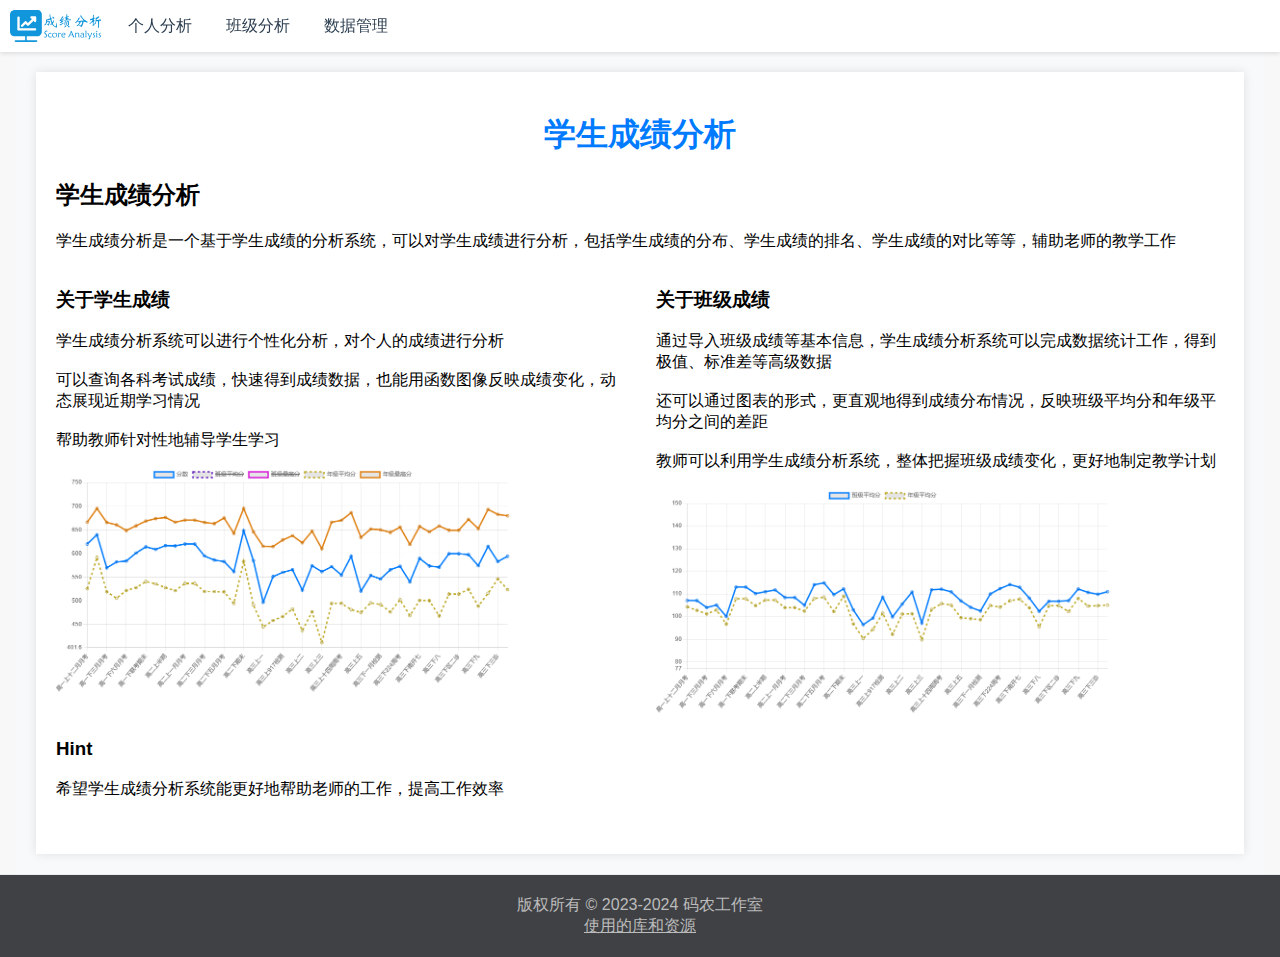
<file: frontend/index.html>
<!doctype html>
<html lang="zh-Hans-CN">

<!--头部标签开始-->

<head>
    <meta charset="UTF-8"> <!--编码-->
    <title>学生成绩分析</title> <!--标题-->
    <meta name="viewport" content="width=device-width, initial-scale=1.0"> <!--移动端适配-->
    <meta name="keywords" content="学生成绩分析"> <!--关键词-->
    <meta name="description" content="学生成绩分析"> <!--描述-->
    <meta name="author" content="罗文烨、李朝晖、沈志鸣"> <!--作者-->
    <link rel="icon" href="favicon.svg"> <!--图标-->
    <link rel="stylesheet" type="text/css" href="css/main.css"> <!--引入css文件-->
    <link rel="stylesheet" type="text/css" href="css/index.css">
    <!--脚本标签开始-->
    <script src="js/jquery-3.7.1.min.js" type="text/javascript" charset="UTF-8"></script> <!--引入jquery文件-->
    <script src="js/filepond-4.30.4.js" type="text/javascript" charset="UTF-8"></script>
    <script src="js/download.min.js" type="text/javascript" charset="UTF-8"></script>
    <script src="js/main.js" type="text/javascript" charset="UTF-8"></script> <!--引入js文件-->
    <!--脚本标签结束-->
</head>

<!--头部标签结束-->

<!--主体标签开始-->

<body id="index">
    <noscript>
        <div
            style="display: flex; justify-content: center; align-items: center; position: fixed; top: 0; left: 0; width: 100%; height: 100%; background-color: rgba(0, 0, 0, 0.5);">
            <div style="background-color: yellow; padding: 20px; border-radius: 10px;">
                你的浏览器似乎禁用了 JavaScript。为了能够正常使用这个网站的所有功能，你需要启用 JavaScript。
            </div>
        </div>
    </noscript>
    <div id="navbar"></div>
    <div class="main-content">
        <div class="container">
            <div class="header">
                <div class="title">
                    <h1>学生成绩分析</h1>
                </div>
            </div>
            <div class="content">
                <div class="content-left">
                    <div class="content-left-top">
                        <div class="content-left-top-title">
                            <h2>学生成绩分析</h2>
                        </div>
                        <div class="content-left-top-content">
                            <p>学生成绩分析是一个基于学生成绩的分析系统，可以对学生成绩进行分析，包括学生成绩的分布、学生成绩的排名、学生成绩的对比等等，辅助老师的教学工作</p>
                        </div>
                    </div>
                </div>
                <div class="grid">
                    <div class="column1">
                        <h3 class="intro">关于学生成绩</h3>
                        <p>
                            学生成绩分析系统可以进行个性化分析，对个人的成绩进行分析<br><br>
                            可以查询各科考试成绩，快速得到成绩数据，也能用函数图像反映成绩变化，动态展现近期学习情况<br><br>
                            帮助教师针对性地辅导学生学习<br>
                        </p>
                        <img src="media/person.png" class="pic">
                    </div>
                    <div class="column2">
                        <h3 class="intro">关于班级成绩</h3>
                        <p>
                        通过导入班级成绩等基本信息，学生成绩分析系统可以完成数据统计工作，得到极值、标准差等高级数据<br><br>
                        还可以通过图表的形式，更直观地得到成绩分布情况，反映班级平均分和年级平均分之间的差距<br><br>
                        教师可以利用学生成绩分析系统，整体把握班级成绩变化，更好地制定教学计划<br>
                        </p>
                        <img src="media/class.png" class="pic">
                    </div>
                </div>
                <div>
                    <h3 class="intro">Hint</h3>
                    <p>
                        希望学生成绩分析系统能更好地帮助老师的工作，提高工作效率<br><br>
                    </p>
                </div>
            </div>
        </div>
    </div>
    </div>
    <div id="footer"></div>
</body>

<!--主体标签结束-->

</html>
</file>
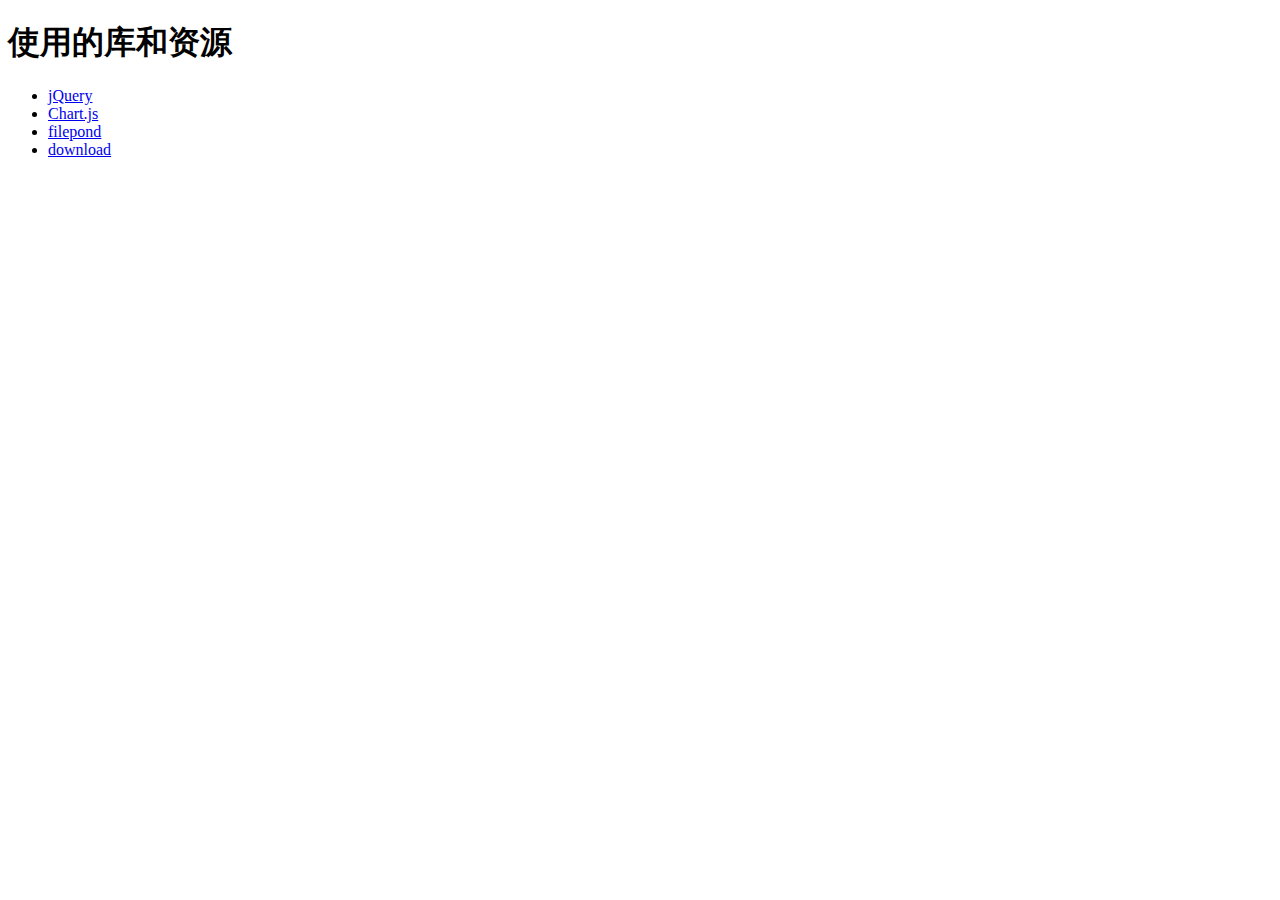
<file: frontend/resources.html>
<!DOCTYPE html>
<html>

<head>
    <meta charset="UTF-8"> <!--编码-->
    <title>使用的库和资源</title>
</head>

<body>
    <h1>使用的库和资源</h1>
    <ul>
        <li><a href="https://jquery.com/" target="_blank">jQuery</a></li>
        <li><a href="https://www.chartjs.org/" target="_blank">Chart.js</a></li>
        <li><a href="https://pqina.nl/filepond/" target="_blank">filepond</a></li>
        <li><a href="https://github.com/rndme/download/" target="_blank">download</a></li>
        <!-- 其他的库和资源 -->
    </ul>
</body>

</html>
</file>
<file: frontend/css/main.css>
html,
body {
    height: 100%;
    margin: 0;
    display: flex;
    flex-direction: column;
    background-color: #f8f8f8;
    font-family: Arial, sans-serif;
}

.container {
    padding: 20px;
    background-color: #fff;
    box-shadow: 0 0 10px rgba(0, 0, 0, 0.1);
}

.header {
    margin-bottom: 20px;
}

.main-content {
    padding: 20px;
    background-color: #f8f9fa;
    flex-grow: 1;
    margin-right: 1em;
    margin-left: 1em;
}

#footer {
    width: 100%;
}

h1 {
    text-align: center;
}

tr {
    text-align: center;
}

.header {
    text-align: center;
    margin-bottom: 20px;
}

.title h1 {
    color: #007bff;
}
</file>
<file: frontend/css/index.css>
.grid {
    display: grid;
    grid-template-columns: 1fr 1fr;
    column-gap: 2em;
}

.pic {
    width: 80%;
}
</file>
